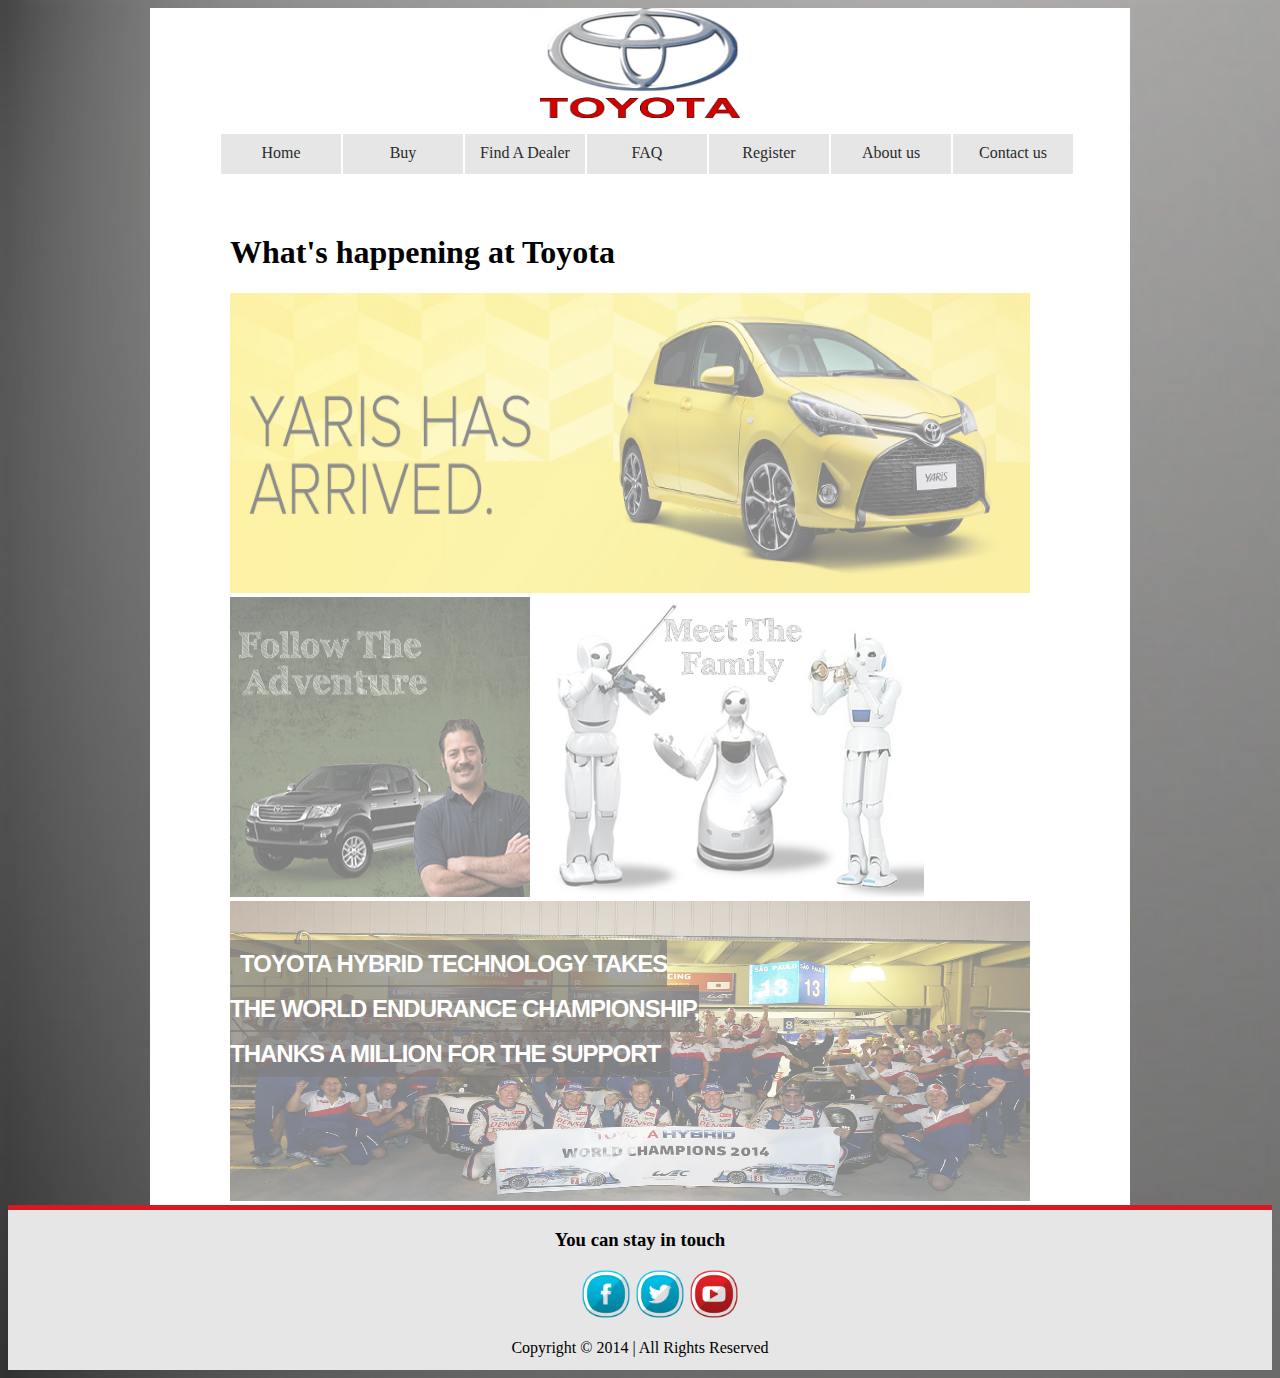
<file: index.html>
<!doctype html>
<html>
  <head>
    <meta charset="utf-8">
    <link rel="stylesheet" href="css/main.css">
    <title>Toyota Cars</title>
  </head>

  <body>

   <section id="main-container">
     <div class="header">
			    <center>
            <a href="index.html"><img src="images/logo.png" alt="Toyota Motors" width="200" height="110" border="0" /></a>
          </center>

      <div class="nav">
            <ul>
              <li><a href="index.html">Home</a></li>
              <li><a href="#">Buy</a>
                <ul>
                  <li><a href="new-cars.html">New Cars</a></li>
                  <li><a href="used-cars.html">Used Cars</a></li>
                </ul>
              </li>
              <li><a href="https://www.toyota.co.uk/find-a-dealer" onclick="window.open('https://www.toyota.co.uk/find-a-dealer', 'newwindow', 'width=900, height=800'); return false;">Find A Dealer</a></li>
              <li><a href="faq.html">FAQ</a></li>
              <li><a href="register.html">Register</a></li>
              <li><a href="about-us.html">About us</a></li>
              <li><a href="contact-us.html">Contact us</a></li>
            </ul>
          </div>
      </div>

        <section class='main-content'>
        <div class='side-content'>
            <h1>What's happening at Toyota</h1>
            <a href="used-cars.html" class="homegallery"><img border="0" src="images/mainyaris.png" alt="toyota car" width="800" height="300"></a>

            <a href="http://www.toyota.co.nz/our-range/hilux/overview/willie-apiata/" class="homegallery"><img border="0" src="images/adventure.png" alt="toyota car" width="300" height="300"></a>
            <a href="http://www.toyota.co.uk/magazine/meet-family" class="homegallery"><img border="0" src="images/robot.png" alt="toyota car" width="390" height="300"></a>

            <div class="image">
            <a  href="http://www.toyota-global.com/events/motor_sports/wec/2014/archive.html"
            target="_blank"><img src="images/team.png" alt="team" width="800" height="300" />

            <h2><span>TOYOTA HYBRID TECHNOLOGY TAKES<br/>THE WORLD ENDURANCE CHAMPIONSHIP,</br>THANKS A MILLION FOR THE SUPPORT</span></h2></a>

        </div>

        </div>

      </section>
    </section>


      <div class="footer">
        <h3>You can stay in touch</h3>
        <ul>
        <a href="https://www.facebook.com/toyotauk" target="_blank"> <img src="images/facebook.png" alt="facebook" width="50" height="50"/></a>
        <a href="https://twitter.com/toyota" target="_blank"> <img src="images/twitter.png" alt="twittier" width="50" height="50"/></a>
        <a href="http://www.youtube.com/user/ToyotaUKTV" target="_blank"> <img src="images/youtube.png" alt="twittier" width="50" height="50"/></a>
        </ul>Copyright © 2014 | All Rights Reserved

      </div>

  </body>
</html>
</file>
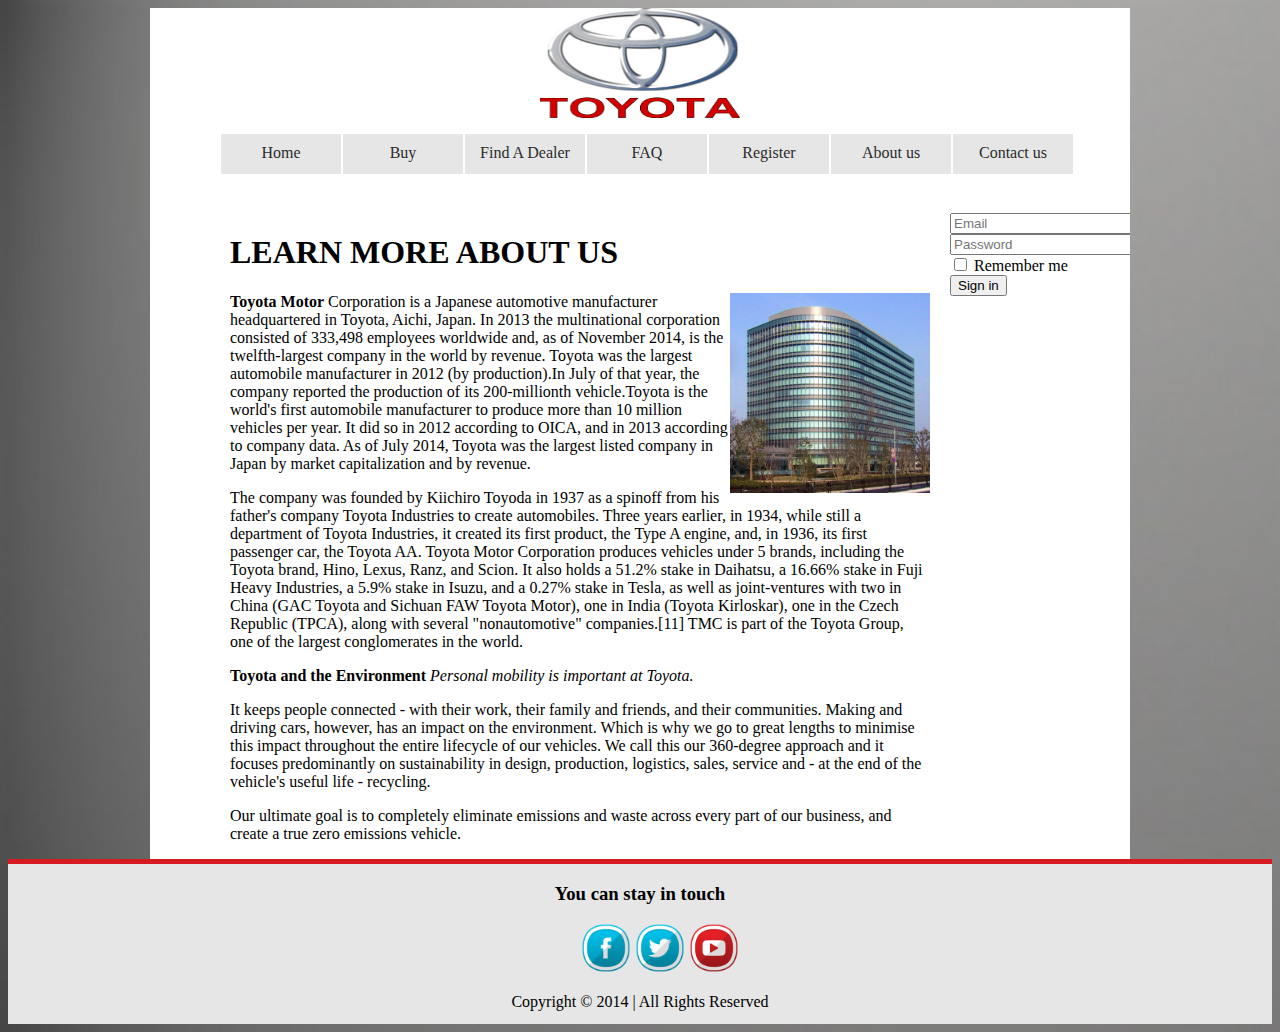
<file: about-us.html>
<!doctype html>
<html>
  <head>
    <meta charset="utf-8">
    <title>About us</title>
    <link rel="stylesheet" href="css/main.css">
  </head>

  <body>

    <section id="main-container">
      <div class="header">
          <center>
            <a href="index.html"><img src="images/logo.png" alt="Toyota Motors" width="200" height="110" border="0" /></a>
          </center>
          <div class="nav">
            <ul>
              <li><a href="index.html">Home</a></li>
              <li><a href="#">Buy</a>
                <ul>
                  <li><a href="new-cars.html">New Cars</a></li>
                  <li><a href="used-cars.html">Used Cars</a></li>
                </ul>
              </li>
              <li><a href="https://www.toyota.co.uk/find-a-dealer" onclick="window.open('https://www.toyota.co.uk/find-a-dealer', 'newwindow', 'width=900, height=800'); return false;">Find A Dealer</a></li>
              <li><a href="faq.html">FAQ</a></li>
              <li><a href="register.html">Register</a></li>
              <li><a href="about-us.html">About us</a></li>
              <li><a href="contact-us.html">Contact us</a></li>
            </ul>
          </div>
        </div>

      <section class='main-content'>
        <div class='side-content'>
            <h1 class="title">LEARN MORE ABOUT US </h1>
            <img src="images/toyota.png" alt="Toyota headquater" width="200" height="200" align="right"/>
        <p> <b>Toyota Motor</b> Corporation is a Japanese automotive manufacturer headquartered in Toyota, Aichi, Japan. In 2013 the multinational corporation consisted of 333,498 employees worldwide and, as of November 2014, is the twelfth-largest company in the world by revenue. Toyota was the largest automobile manufacturer in 2012 (by production).In July of that year, the company reported the production of its 200-millionth vehicle.Toyota is the world's first automobile manufacturer to produce more than 10 million vehicles per year. It did so in 2012 according to OICA, and in 2013 according to company data. As of July 2014, Toyota was the largest listed company in Japan by market capitalization and by revenue.</p>
        <p>
          The company was founded by Kiichiro Toyoda in 1937 as a spinoff from his father's company Toyota Industries to create automobiles. Three years earlier, in 1934, while still a department of Toyota Industries, it created its first product, the Type A engine, and, in 1936, its first passenger car, the Toyota AA. Toyota Motor Corporation produces vehicles under 5 brands, including the Toyota brand, Hino, Lexus, Ranz, and Scion. It also holds a 51.2% stake in Daihatsu, a 16.66% stake in Fuji Heavy Industries, a 5.9% stake in Isuzu, and a 0.27% stake in Tesla, as well as joint-ventures with two in China (GAC Toyota and Sichuan FAW Toyota Motor), one in India (Toyota Kirloskar), one in the Czech Republic (TPCA), along with several "nonautomotive" companies.[11] TMC is part of the Toyota Group, one of the largest conglomerates in the world.
        </p>

<b>Toyota and the Environment</b>
<i>Personal mobility is important at Toyota.</i>

<p>It keeps people connected - with their work, their family and friends, and their communities. Making and driving cars, however, has an impact on the environment. Which is why we go to great lengths to minimise this impact throughout the entire lifecycle of our vehicles. We call this our 360-degree approach and it focuses predominantly on sustainability in design, production, logistics, sales, service and - at the end of the vehicle's useful life - recycling.</p>

<p>Our ultimate goal is to completely eliminate emissions and waste across every part of our business, and create a true zero emissions vehicle.</p>
        </div>

        <aside class="sidebar">
          <form class="sidebar form" role="form">
            <div class="form-group">
              <label for="enter email" class="email"></label>
              <div class="col-sm-10">
                <input type="email" class="form-control" id="inputEmail3" placeholder="Email">
              </div>
            </div>
            <div class="form-group">
              <label for="enterpassword" class="password"></label>
              <div class="col-sm-10">
                <input type="password" class="form-control" id="inputPassword3" placeholder="Password">
              </div>
            </div>
            <div class="form-group">
              <div class="col-sm-offset-2 col-sm-10">
                <div class="checkbox">
                  <label>
                    <input type="checkbox"> Remember me
                  </label>
                </div>
              </div>
            </div>
            <div class="form-group">
              <div class="col-sm-offset-2 col-sm-10">
                <button type="submit" class="btn btn-default">Sign in</button>
              </div>
            </div>
          </form>
        </aside>
      </section>
    </section>


    <div class="footer">
      <h3>You can stay in touch</h3>
<ul>
<a href="https://www.facebook.com/toyotauk" target="_blank"> <img src="images/facebook.png" alt="facebook" width="50" height="50"/></a>
        <a href="https://twitter.com/toyota" target="_blank"> <img src="images/twitter.png" alt="twittier" width="50" height="50"/></a>
        <a href="http://www.youtube.com/user/ToyotaUKTV" target="_blank"> <img src="images/youtube.png" alt="twittier" width="50" height="50"/></a>
      </ul>
      Copyright © 2014 | All Rights Reserved

    </div>



  </body>
</html>
</file>
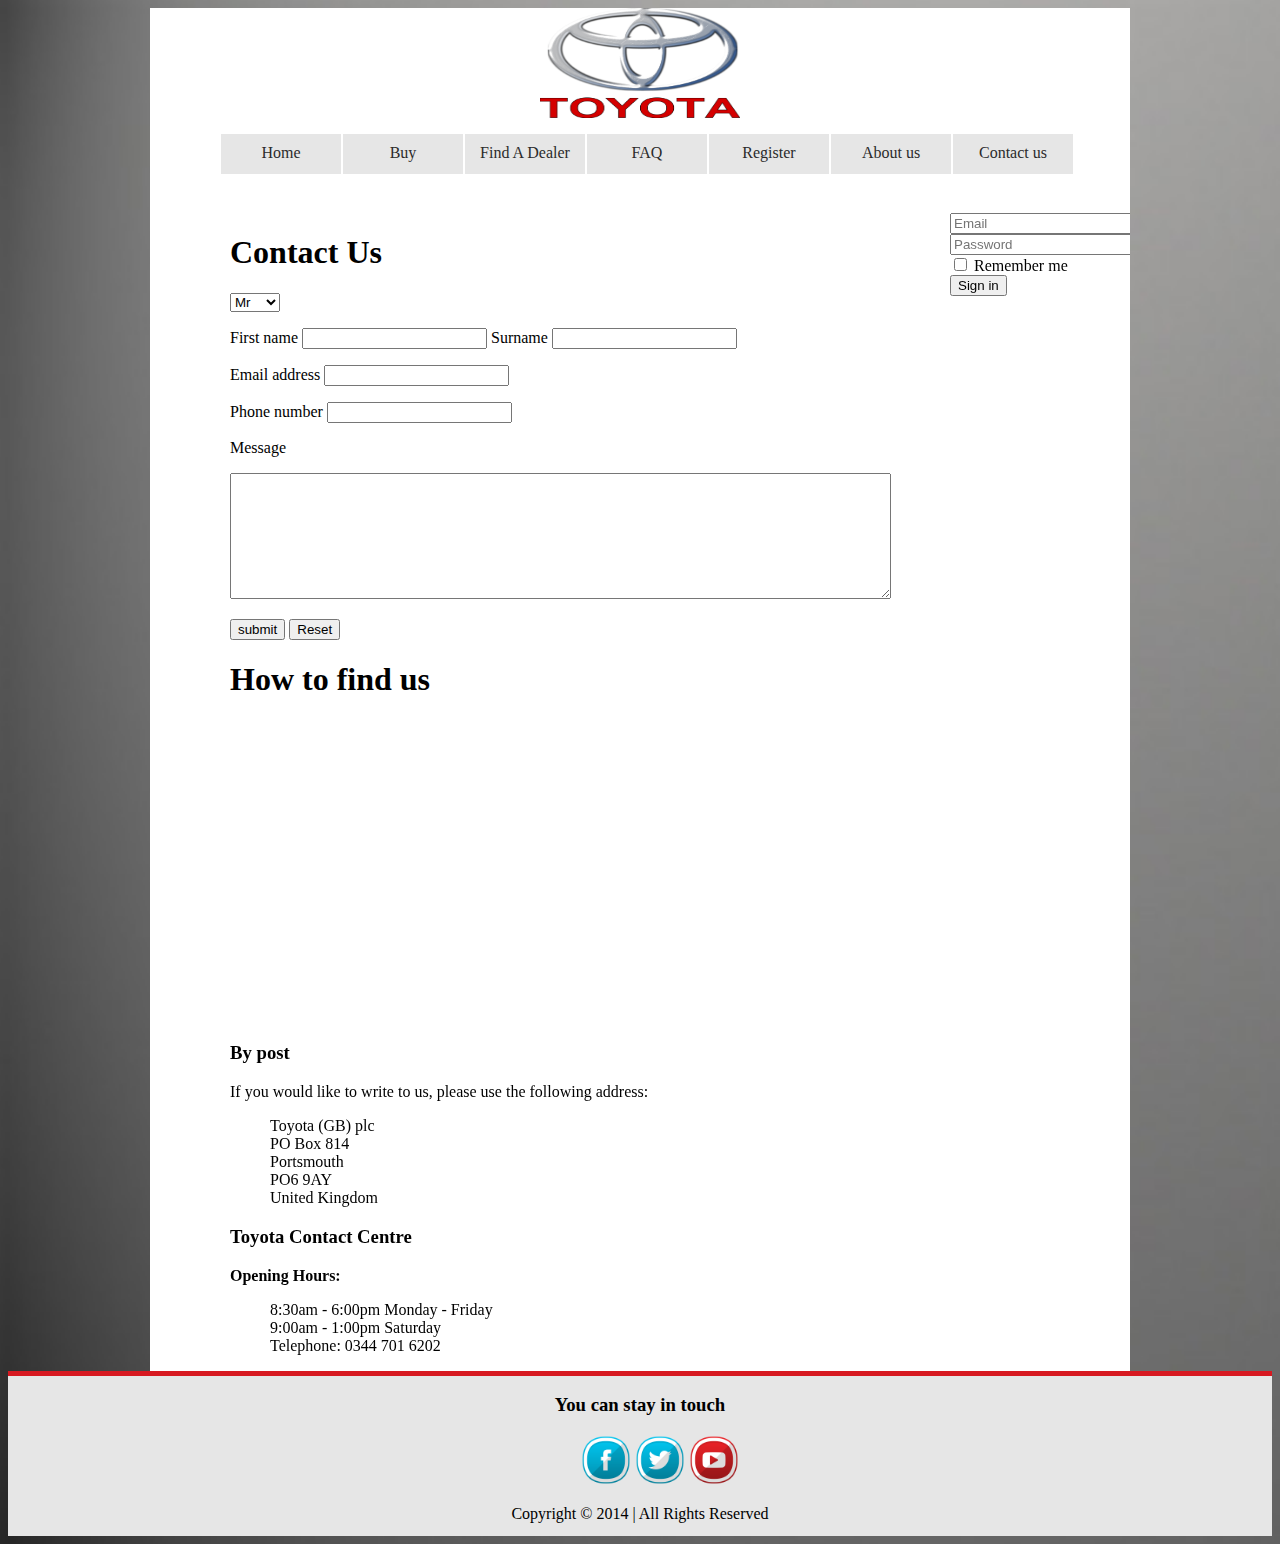
<file: contact-us.html>
<!doctype html>
<html>
  <head>
    <meta charset="utf-8">
    <link rel="stylesheet" href="css/main.css">
    <title>Contact Us</title>
  </head>

  <body>

    <section id="main-container">
      <div class="header">
        <center>
          <a href="index.html"><img src="images/logo.png" alt="Toyota Motors" width="200" height="110" border="0" /></a>
        </center>

      <div class="nav">
          <ul>
            <li><a href="index.html">Home</a></li>
            <li><a href="#">Buy</a>
              <ul>
                <li><a href="new-cars.html">New Cars</a></li>
                <li><a href="used-cars.html">Used Cars</a></li>
              </ul>
            </li>
            <li><a href="https://www.toyota.co.uk/find-a-dealer" onclick="window.open('https://www.toyota.co.uk/find-a-dealer', 'newwindow', 'width=900, height=800'); return false;">Find A Dealer</a></li>
            <li><a href="faq.html">FAQ</a></li>
            <li><a href="register.html">Register</a></li>
            <li><a href="about-us.html">About us</a></li>
            <li><a href="contact-us.html">Contact us</a></li>
          </ul>
        </div>
      </div>
      </div>

      <section class='main-content'>


        <div class='side-content'>
          <h1>Contact Us</h1>
            <form method="post" action="" name="contact us">
              <select name="Title">
                <option value="Mr">Mr</option>
                <option value="Mrs">Mrs</option>
                <option value="Miss">Miss</option>
              </select>
              <p>First name
                <input type="text" name="firstname" required="required">
                Surname
                <input type="text" name="surname" required="required">
              </p>
              <p>Email address
                <input type="email" name="email" required="required">
              </p>
              <P>Phone number
                <input type="text" name="number">
              </P>
              <p>Message</p>
              <textarea name="comment" cols="80" rows="8"></textarea>
              <p>
                <input type="submit" value="submit">
                <input type="reset" value="Reset">
              </p>
            </form>
            <h1> How to find us</h1>
          <iframe src="https://www.google.com/maps/embed?pb=!1m18!1m12!1m3!1d3051.554069860599!2d-0.12010260231982153!3d51.35732584693189!2m3!1f0!2f0!3f0!3m2!1i1024!2i768!4f13.1!3m3!1m2!1s0x48760766266661fd%3A0x9eabe1be9a6abb14!2sToyota!5e1!3m2!1sen!2suk!4v1417710615160" width="400" height="300" frameborder="0" style="border:0"></iframe>
          <section id="address">
            <h3>By post</h3>
            <p>If you would like to write to us, please use the following address:</p>
            <ul style="list-style-type:none">
              <li>Toyota (GB) plc</li>
              <li>PO Box 814</li>
              <li>Portsmouth</li>
              <li>PO6 9AY</li>
              <li>United Kingdom</li>
            </ul>
            <h3>Toyota Contact Centre</h3>
            <b>Opening Hours:</b>
            <ul style="list-style-type:none">
              <li>8:30am - 6:00pm Monday - Friday</li>
              <li>9:00am - 1:00pm Saturday</li>
              <li>Telephone: 0344 701 6202</li>
            </ul>
          </section>
        </div>

        <aside class="sidebar">
          <form class="sidebar form" role="form">
            <div class="form-group">
              <label for="enter email" class="email"></label>
              <div class="col-sm-10">
                <input type="email" class="form-control" id="inputEmail3" placeholder="Email">
              </div>
            </div>
            <div class="form-group">
              <label for="enterpassword" class="password"></label>
              <div class="col-sm-10">
                <input type="password" class="form-control" id="inputPassword3" placeholder="Password">
              </div>
            </div>
            <div class="form-group">
              <div class="col-sm-offset-2 col-sm-10">
                <div class="checkbox">
                  <label>
                    <input type="checkbox"> Remember me
                  </label>
                </div>
              </div>
            </div>
            <div class="form-group">
              <div class="col-sm-offset-2 col-sm-10">
                <button type="submit" class="btn btn-default">Sign in</button>
              </div>
            </div>
          </form>
        </aside>
      </section>
    </section>


    <div class="footer">
      <h3>You can stay in touch</h3>
      <ul>
       <a href="https://www.facebook.com/toyotauk" target="_blank"> <img src="images/facebook.png" alt="facebook" width="50" height="50"/></a>
        <a href="https://twitter.com/toyota" target="_blank"> <img src="images/twitter.png" alt="twittier" width="50" height="50"/></a>
        <a href="http://www.youtube.com/user/ToyotaUKTV" target="_blank"> <img src="images/youtube.png" alt="twittier" width="50" height="50"/></a>
      </ul>
      Copyright © 2014 | All Rights Reserved

    </div>


  </body>
</html>
</file>
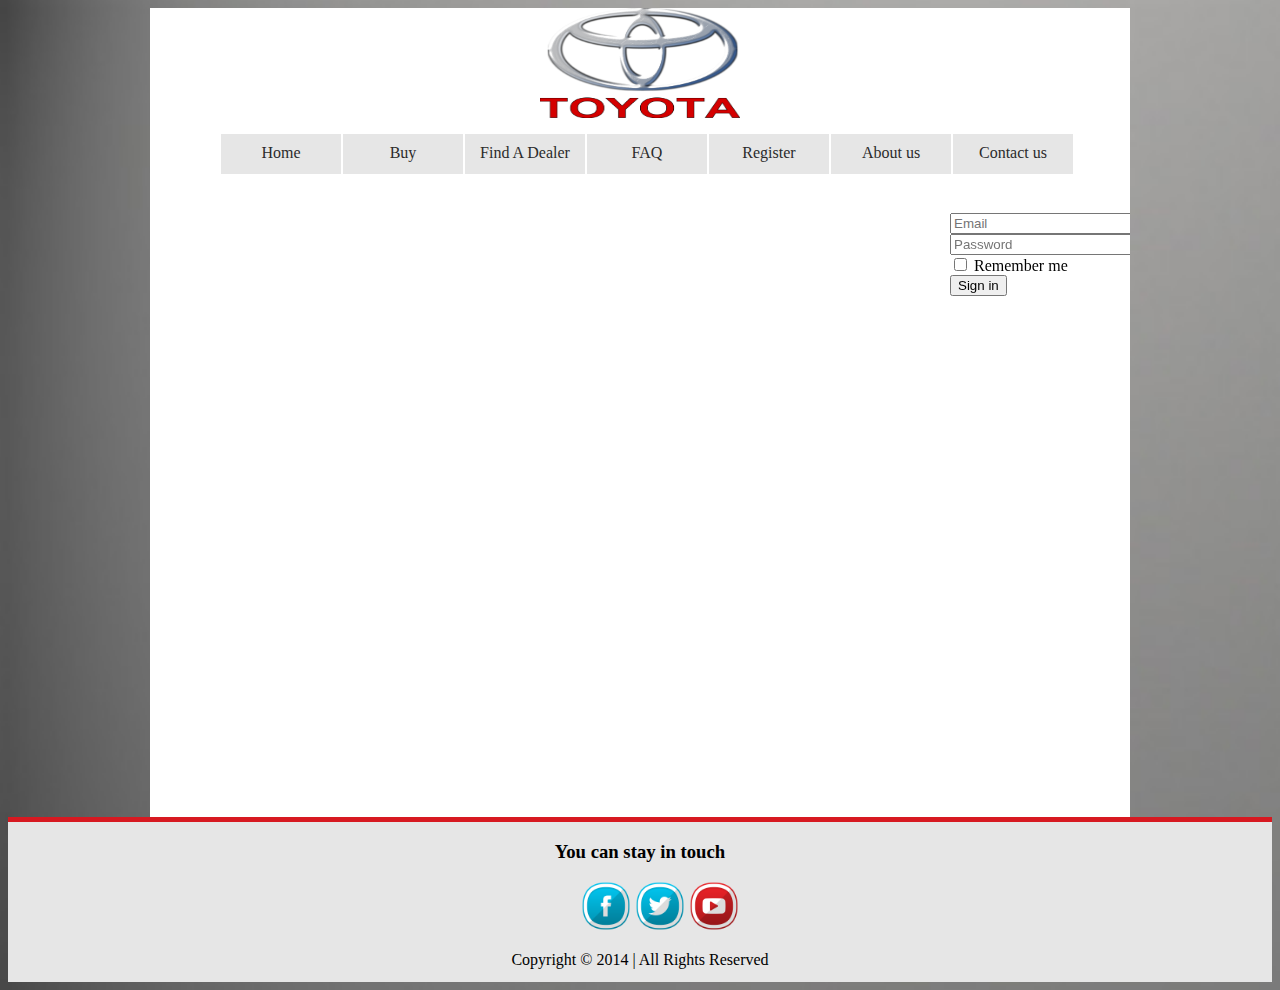
<file: dealer.html>
<!doctype html>
<html>
  <head>
    <meta charset="utf-8">
    <title>Dealer</title>
    <link rel="stylesheet" href="css/main.css">
  </head>

  <body>

    <section id="main-container">
      <div class="header">
          <center>
            <a href="index.html"><img src="images/logo.png" alt="Toyota Motors" width="200" height="110" border="0" /></a>
          </center>
          <div class="nav">
            <ul>
              <li><a href="index.html">Home</a></li>
              <li><a href="#">Buy</a>
                <ul>
                  <li><a href="new-cars.html">New Cars</a></li>
                  <li><a href="used-cars.html">Used Cars</a></li>
                </ul>
              </li>
              <li><a href="https://www.toyota.co.uk/find-a-dealer" onclick="window.open('https://www.toyota.co.uk/find-a-dealer', 'newwindow', 'width=900, height=800'); return false;">Find A Dealer</a></li>
              <li><a href="faq.html">FAQ</a></li>
              <li><a href="register.html">Register</a></li>
              <li><a href="about-us.html">About us</a></li>
              <li><a href="contact-us.html">Contact us</a></li>
            </ul>
          </div>
        </div>

      <section class='main-content'>
        <div class='side-content'>

<iframe src="http://www.toyota.com/dealers/" width="700" height="600" frameborder="0"></iframe>
        </div>

        <aside class="sidebar">
          <form class="sidebar form" role="form">
            <div class="form-group">
              <label for="enter email" class="email"></label>
              <div class="col-sm-10">
                <input type="email" class="form-control" id="inputEmail3" placeholder="Email">
              </div>
            </div>
            <div class="form-group">
              <label for="enterpassword" class="password"></label>
              <div class="col-sm-10">
                <input type="password" class="form-control" id="inputPassword3" placeholder="Password">
              </div>
            </div>
            <div class="form-group">
              <div class="col-sm-offset-2 col-sm-10">
                <div class="checkbox">
                  <label>
                    <input type="checkbox"> Remember me
                  </label>
                </div>
              </div>
            </div>
            <div class="form-group">
              <div class="col-sm-offset-2 col-sm-10">
                <button type="submit" class="btn btn-default">Sign in</button>
              </div>
            </div>
          </form>
        </aside>
      </section>
    </section>


    <div class="footer">
      <h3>You can stay in touch</h3>
<ul>
        <a href="https://www.facebook.com/toyotauk"> <img src="images/facebook.png" alt="facebook" width="50" height="50"/></a>
        <a href="https://twitter.com/toyota"> <img src="images/twitter.png" alt="twittier" width="50" height="50"/></a>
        <a href="http://www.youtube.com/user/ToyotaUKTV"> <img src="images/youtube.png" alt="twittier" width="50" height="50"/></a>
      </ul>
      Copyright © 2014 | All Rights Reserved

    </div>



  </body>
</html>
</file>
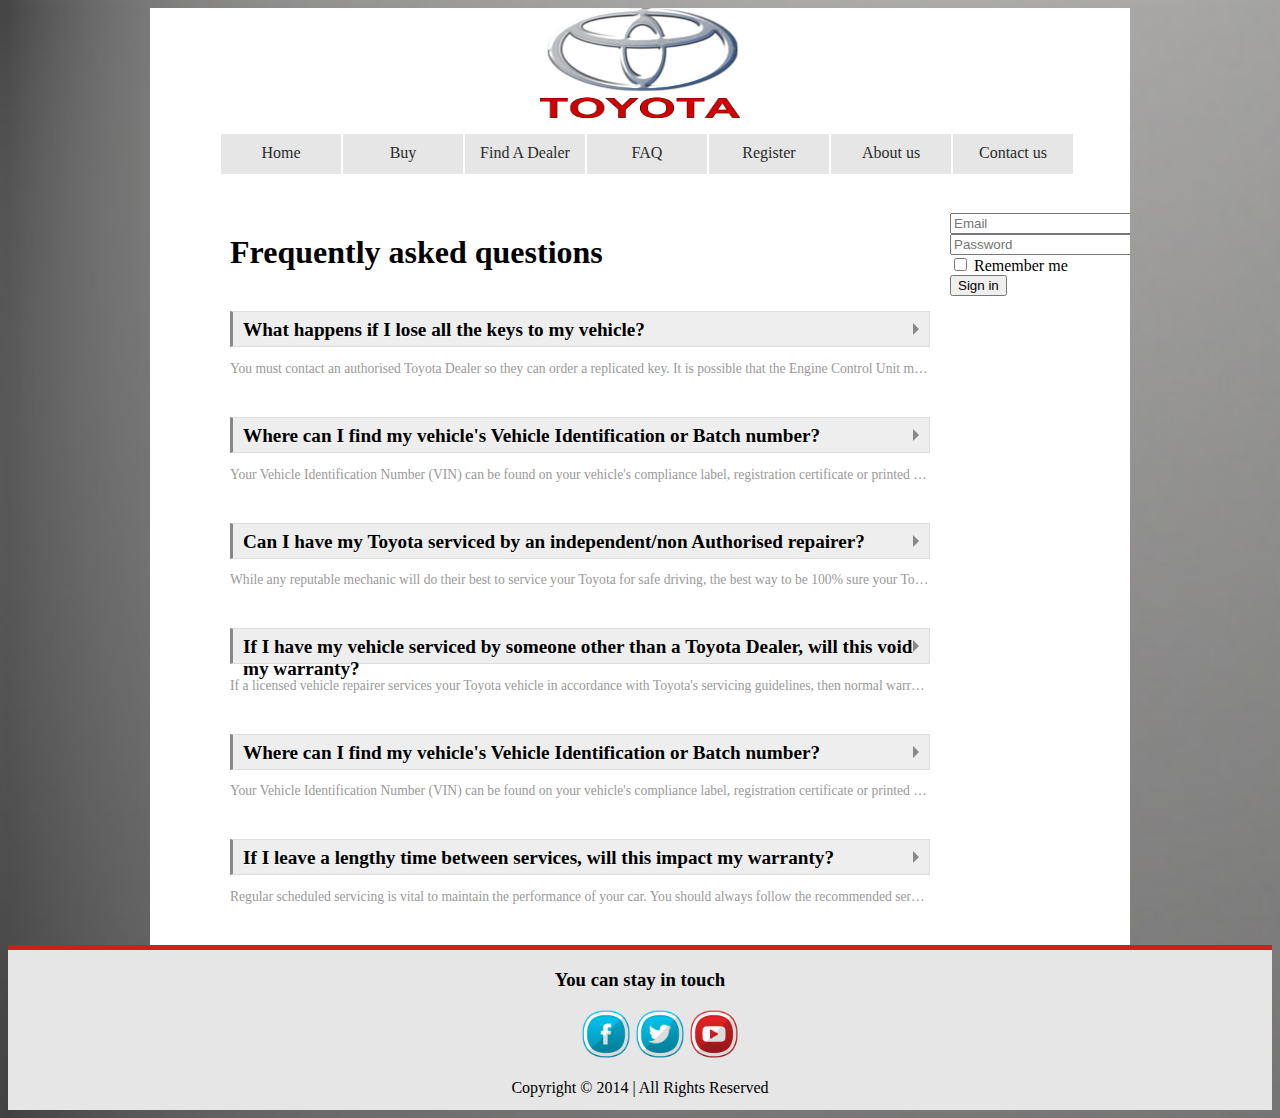
<file: faq.html>
<!doctype html>
<html>
  <head>
    <meta charset="utf-8">
    <link rel="stylesheet" href="css/main.css">
    <title>FAQ</title>
  </head>

  <body>

    <section id="main-container">
      <div class="header">
        <center>
          <a href="index.html"><img src="images/logo.png" alt="Toyota Motors" width="200" height="110" border="0" /></a>
        </center>

        <div class="nav">
            <ul>
              <li><a href="index.html">Home</a></li>
              <li><a href="#">Buy</a>
                <ul>
                  <li><a href="new-cars.html">New Cars</a></li>
                  <li><a href="used-cars.html">Used Cars</a></li>
                </ul>
              </li>
              <li><a href="https://www.toyota.co.uk/find-a-dealer" onclick="window.open('https://www.toyota.co.uk/find-a-dealer', 'newwindow', 'width=900, height=800'); return false;">Find A Dealer</a></li>
              <li><a href="faq.html">FAQ</a></li>
              <li><a href="register.html">Register</a></li>
              <li><a href="about-us.html">About us</a></li>
              <li><a href="contact-us.html">Contact us</a></li>
            </ul>
          </div>
      </div>

      <section class='main-content'>


        <div class='side-content'>
          <h1>Frequently asked questions</h1>
          <section class="faq-section">
            <input type="checkbox" id="q1">
            <label for="q1">What happens if I lose all the keys to my vehicle?</label>
            <p>You must contact an authorised Toyota Dealer so they can order a replicated key. It is possible that the Engine Control Unit may also need replacing. The Toyota dealer will work with you to organise another key replacement.</p>
          </section>
          <section class="faq-section">
            <input type="checkbox" id="q1">
            <label for="q1">Where can I find my vehicle's Vehicle Identification or Batch number?</label>
            <p>Your Vehicle Identification Number (VIN) can be found on your vehicle's compliance label, registration certificate or printed on the Retail Delivery Card, which may be in your vehicle's Service & Warranty booklet. Your vehicle's Batch number may also be found on the Retail Delivery Card.</p>
          </section>
          <section class="faq-section">
            <input type="checkbox" id="q1">
            <label for="q1">Can I have my Toyota serviced by an independent/non Authorised repairer?</label>
            <p>While any reputable mechanic will do their best to service your Toyota for safe driving, the best way to be 100% sure your Toyota is serviced correctly is to trust it to the expert Technicians at your Toyota Service Centre. With their sophisticated diagnostic equipment, Toyota specific training, authorisation to conduct repairs under warranty, and use of Toyota Genuine Parts, you can be sure your Toyota is in the best of hands. The Toyota new car warranty may not cover claims or damages caused by the failure of non-genuine parts used by some vehicle repairers.</p>
          </section>
          <section class="faq-section">
            <input type="checkbox" id="q1">
            <label for="q1">If I have my vehicle serviced by someone other than a Toyota Dealer, will this void my warranty?</label>
            <p>If a licensed vehicle repairer services your Toyota vehicle in accordance with Toyota's servicing guidelines, then normal warranty coverage will apply. It is however important to note that if a non-genuine part is fitted to your Toyota and that part's failure or the incorrect fitment damages your vehicle, then that damage may not be covered by your Toyota Warranty. For peace of mind servicing, we recommend you visit your authorised Toyota Service Centre who uses Toyota Genuine Parts and has Toyota trained technicians.
            </p>
          </section>
          <section class="faq-section">
            <input type="checkbox" id="q1">
            <label for="q1">Where can I find my vehicle's Vehicle Identification or Batch number?</label>
            <p>Your Vehicle Identification Number (VIN) can be found on your vehicle's compliance label, registration certificate or printed on the Retail Delivery Card, which may be in your vehicle's Service & Warranty booklet. Your vehicle's Batch number may also be found on the Retail Delivery Card.</p>
          </section>

          <section class="faq-section">
            <input type="checkbox" id="q1">
            <label for="q1">If I leave a lengthy time between services, will this impact my warranty?</label>
            <p>Regular scheduled servicing is vital to maintain the performance of your car. You should always follow the recommended service intervals as outlined in your vehicle Warranty & Service Handbook, including any additional service requirements that your vehicle may need. Your Toyota warranty does not cover damage caused by inadequate maintenance.
            </p>
          </section>

  </div>

        <aside class="sidebar">
          <form class="sidebar form" role="form">
            <div class="form-group">
              <label for="enter email" class="email"></label>
              <div class="col-sm-10">
                <input type="email" class="form-control" id="inputEmail3" placeholder="Email">
              </div>
            </div>
            <div class="form-group">
              <label for="enterpassword" class="password"></label>
              <div class="col-sm-10">
                <input type="password" class="form-control" id="inputPassword3" placeholder="Password">
              </div>
            </div>
            <div class="form-group">
              <div class="col-sm-offset-2 col-sm-10">
                <div class="checkbox">
                  <label>
                    <input type="checkbox"> Remember me
                  </label>
                </div>
              </div>
            </div>
            <div class="form-group">
              <div class="col-sm-offset-2 col-sm-10">
                <button type="submit" class="btn btn-default">Sign in</button>
              </div>
            </div>
          </form>
        </aside>
      </section>
    </section>


    <div class="footer">
      <h3>You can stay in touch</h3>
  <ul>
<a href="https://www.facebook.com/toyotauk" target="_blank"> <img src="images/facebook.png" alt="facebook" width="50" height="50"/></a>
        <a href="https://twitter.com/toyota" target="_blank"> <img src="images/twitter.png" alt="twittier" width="50" height="50"/></a>
        <a href="http://www.youtube.com/user/ToyotaUKTV" target="_blank"> <img src="images/youtube.png" alt="twittier" width="50" height="50"/></a>
      </ul>
      Copyright © 2014 | All Rights Reserved

    </div>


  </body>
</html>
</file>
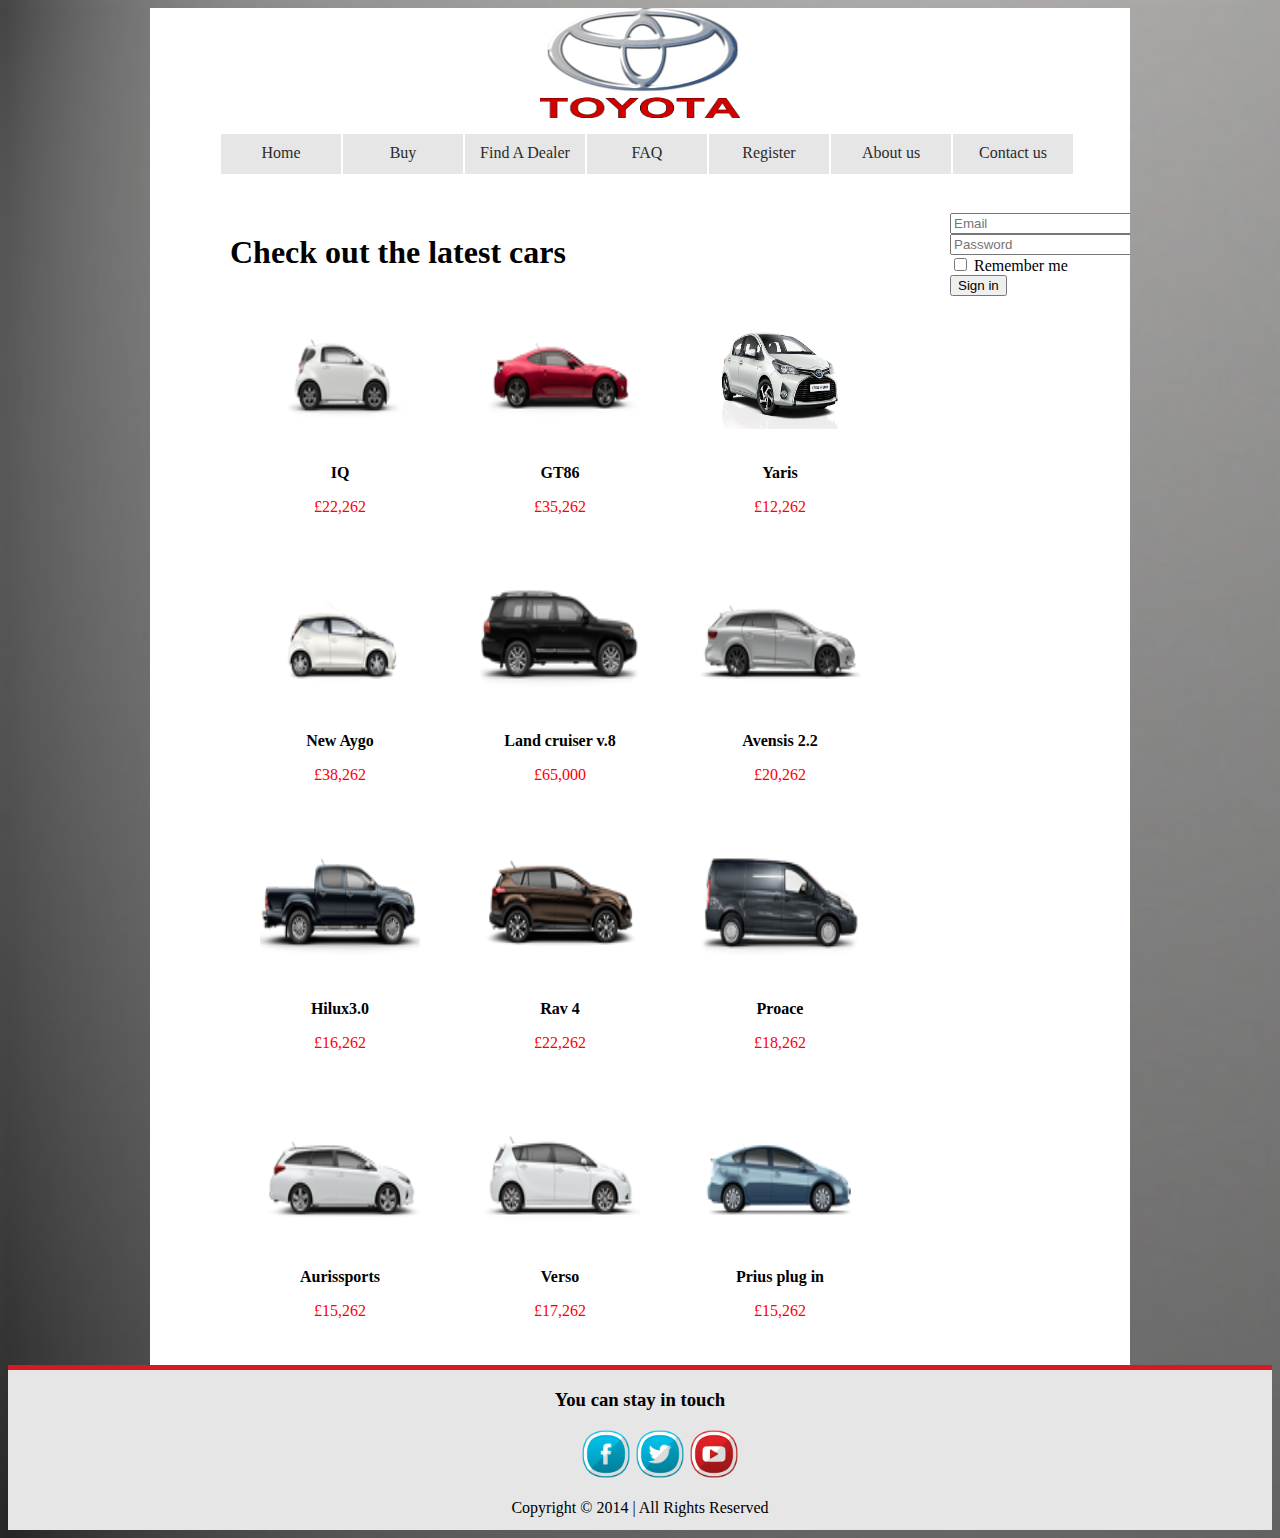
<file: new-cars.html>
<!doctype html>
<html>
<head>
  <meta charset="utf-8">
  <link rel="stylesheet" href="css/main.css">
  <title>New cars</title>
</head>

<body>

  <section id="main-container">
    <div class="header">
      <center>
        <a href="index.html"><img src="images/logo.png" alt="Toyota Motors" width="200" height="110" border="0" /></a>
      </center>

      <div class="nav">
        <ul>
          <li><a href="index.html">Home</a></li>
          <li><a href="#">Buy</a>
            <ul>
              <li><a href="new-cars.html">New Cars</a></li>
              <li><a href="used-cars.html">Used Cars</a></li>
            </ul>
          </li>
          <li><a href="https://www.toyota.co.uk/find-a-dealer" onclick="window.open('https://www.toyota.co.uk/find-a-dealer', 'newwindow', 'width=900, height=800'); return false;">Find A Dealer</a></li>
          <li><a href="faq.html">FAQ</a></li>
          <li><a href="register.html">Register</a></li>
          <li><a href="about-us.html">About us</a></li>
          <li><a href="contact-us.html">Contact us</a></li>
        </ul>
      </div>
    </div>

    <section class='main-content'>
      <div class='side-content'>
        <h1>Check out the latest cars</h1>
        <div class="img">
          <img src="images/iq.png" alt="Klematis" width="160" height="110">
          <div class="desc"><b>IQ</b>
            <p><font color="red">£22,262</font></p>
          </div>
        </div>
        <div class="img">
          <img src="images/newgt86.png" alt="Klematis" width="160" height="110">
          <div class="desc"><b>GT86</b>
            <p><font color="red">£35,262</font></p>
          </div>
        </div>
        <div class="img">
          <img src="images/newyaris.png" alt="Klematis" width="160" height="110">
          <div class="desc"><b>Yaris</b>
            <p><font color="red">£12,262</font></p>
          </div>
        </div>
        <div class="img">
          <img src="images/newaygo.png" alt="Klematis" width="160" height="110">
          <div class="desc"><b>New Aygo</b>
            <p><font color="red">£38,262</font></p>
          </div>
        </div>
        <div class="img">
          <img src="images/landrover.png" alt="Klematis" width="160" height="110">
          <div class="desc"><b>Land cruiser v.8</b>
            <p><font color="red">£65,000</font></p>
          </div>
        </div>
        <div class="img">
          <img src="images/newavensis.png" alt="Klematis" width="160" height="110">
          <div class="desc"><b>Avensis 2.2</b>
            <p><font color="red">£20,262</font></p>
          </div>
        </div>
        <div class="img">
          <img src="images/newhilux.png" alt="Klematis" width="160" height="110">
          <div class="desc"><b>Hilux3.0</b>
            <p><font color="red">£16,262</font></p>
          </div>
        </div>
        <div class="img">
          <img src="images/newrav4.png" alt="Klematis" width="160" height="110">
          <div class="desc"><b>Rav 4</b>
            <p><font color="red">£22,262</font></p>
          </div>
        </div>

        <div class="img">
          <img src="images/newproace.png" alt="Klematis" width="160" height="110">
          <div class="desc"><b>Proace</b>
            <p><font color="red">£18,262</font></p>
          </div>
        </div>
        <div class="img">
          <img src="images/aurissports.png" alt="Klematis" width="160" height="110">
          <div class="desc"><b>Aurissports</b>
            <p><font color="red">£15,262</font></p>
          </div>
        </div>
        <div class="img">
          <img src="images/newverso.png" alt="Klematis" width="160" height="110">
          <div class="desc"><b>Verso</b>
            <p><font color="red">£17,262</font></p>
          </div>
        </div>
        <div class="img">
          <img src="images/newprius.png" alt="Klematis" width="160" height="110">
          <div class="desc"><b>Prius plug in</b>
            <p><font color="red">£15,262</font></p>
          </div>
        </div>


      </div>

      <aside class="sidebar">
        <form class="sidebar form" role="form">
          <div class="form-group">
            <label for="enter email" class="email"></label>
            <div class="col-sm-10">
              <input type="email" class="form-control" id="inputEmail3" placeholder="Email">
            </div>
          </div>
          <div class="form-group">
            <label for="enterpassword" class="password"></label>
            <div class="col-sm-10">
              <input type="password" class="form-control" id="inputPassword3" placeholder="Password">
            </div>
          </div>
          <div class="form-group">
            <div class="col-sm-offset-2 col-sm-10">
              <div class="checkbox">
                <label>
                  <input type="checkbox"> Remember me
                </label>
              </div>
            </div>
          </div>
          <div class="form-group">
            <div class="login">
              <button type="submit" class="btn btn-default">Sign in</button>
            </div>
          </div>
        </form>
      </aside>
    </section>
  </section>

  <div class="footer">
    <h3>You can stay in touch</h3>
    <ul>
      <a href="https://www.facebook.com/toyotauk" target="_blank"> <img src="images/facebook.png" alt="facebook" width="50" height="50"/></a>
        <a href="https://twitter.com/toyota" target="_blank"> <img src="images/twitter.png" alt="twittier" width="50" height="50"/></a>
        <a href="http://www.youtube.com/user/ToyotaUKTV" target="_blank"> <img src="images/youtube.png" alt="twittier" width="50" height="50"/></a>
    </ul>
    Copyright © 2014 | All Rights Reserved

  </div>

</body>
</html>
</file>
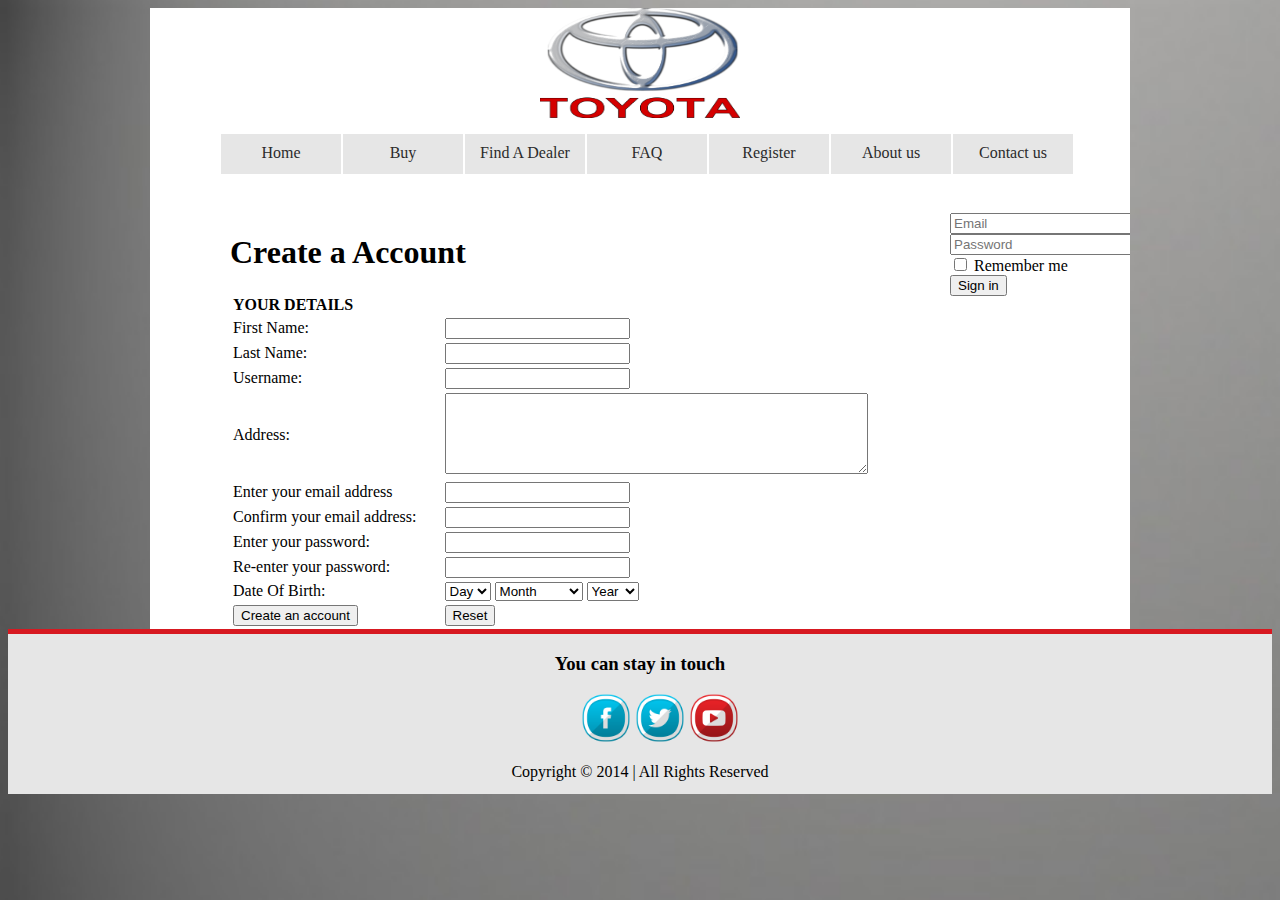
<file: register.html>
<!doctype html>
<html>
  <head>
    <meta charset="utf-8">
    <link rel="stylesheet" href="css/main.css">
    <title>Register</title>
  </head>

  <body>

    <section id="main-container">
      <div class="header">
        <center>
          <a href="index.html"><img src="images/logo.png" alt="Toyota Motors" width="200" height="110" border="0" /></a>
        </center>

        <div class="nav">
          <ul>
            <li><a href="index.html">Home</a></li>
            <li><a href="#">Buy</a>
              <ul>
                <li><a href="new-cars.html">New Cars</a></li>
                <li><a href="used-cars.html">Used Cars</a></li>
              </ul>
            </li>
           <li><a href="https://www.toyota.co.uk/find-a-dealer" onclick="window.open('https://www.toyota.co.uk/find-a-dealer', 'newwindow', 'width=900, height=800'); return false;">Find A Dealer</a></li>
            <li><a href="faq.html">FAQ</a></li>
            <li><a href="register.html">Register</a></li>
            <li><a href="about-us.html">About us</a></li>
            <li><a href="contact-us.html">Contact us</a></li>
          </ul>
        </div>
      </div>

      <section class='main-content'>
        <div class='side-content'>
          <h1>Create a Account</h1>
<table width="100%">
       <form action="" autocomplete="on">
       <tr>
       <td><b>YOUR DETAILS</b></td>
       </tr>
       <tr>
       <td>First Name:</td>
<td><input type="text" required="required" size="20" maxlenght="30">
</td></tr>
<tr>
<td>Last Name:</td>
<td><input type="text" required="required" size="20" maxlenght="30">
  </td></tr>
  <tr>
  <td>Username:</td>
 <td> <input type="text" name="username" required="required" size="20" maxlength="30"></td></tr>

 <tr>
		<td>Address:</td>
		<td><label for="textfield1"></label>
			<textarea id="textfield1"  name="textfield" cols="50" rows="5"></textarea></td>
	</tr>
 <tr><td>Enter your email address</td>
<td><input type="email" name="email" required="required"size="20" maxlength="30"></td></tr>

<tr><td>Confirm your email address:</td>

<td><input type="email" name="email" size="20" maxlength="30"></td></tr>

<tr> <td>Enter your password: </td>
<td>
  <input type="password" name="password" required="required" size="20" maxlength="30">
  <td></td>
<tr><td>Re-enter your password:</td>
<td><input type="password" name="password" required="required" size="20" maxlength="30"></td></tr>
<tr><td>Date Of Birth:</td>
<td>


<select name="Date of Birth_Day">
<option value>Day</option>
<option value="1">1</option>
<option value="2">2</option>
<option value="3">3</option>
<option value="4">4</option>
<option value="5">5</option>
<option value="6">6</option>
<option value="7">7</option>
<option value="8">8</option>
<option value="9">9</option>
<option value="10">10</option>
<option value="11">11</option>
<option value="12">12</option>
<option value="13">13</option>
<option value="14">14</option>
<option value="15">15</option>
<option value="16">16</option>
<option value="17">17</option>
<option value="18">18</option>
<option value="19">19</option>
<option value="20">20</option>
<option value="21">21</option>
<option value="22">22</option>
<option value="23">23</option>
<option value="24">24</option>
<option value="25">25</option>
<option value="26">26</option>
<option value="27">27</option>
<option value="28">28</option>
<option value="29">29</option>
<option value="30">30</option>
<option value="31">31</option>
<option value="32">32</option>
</select>
<select name="Date of Birth_Month">
<option >Month</option>
<option value="1">January</option>
<option value="2">February</option>
<option value="3">March</option>
<option value="4">April</option>
<option value="5">May</option>
<option value="6">June</option>
<option value="7">July</option>
<option value="8">August</option>
<option value="9">September</option>
<option value="10">October</option>
<option value="11">November</option>
<option value="12">December</option>
</select>
<select name="year">
<option value>Year</option>
<option value="2004">2004</option>
<option value="2003">2003</option>
<option value="2002">2002</option>
<option value="2001">2001</option>
<option value="2000">2000</option>
<option value="1999">1999</option>
<option value="1998">1998</option>
<option value="1997">1997</option>
<option value="1996">1996</option>
<option value="1995">1995</option>
<option value="1994">1994</option>
<option value="1993">1993</option>
<option value="1992">1992</option>
<option value="1991">1991</option>
<option value="1990">1990</option>
<option value="1989">1989</option>
<option value="1988">1988</option>
<option value="1987">1987</option>
<option value="1986">1986</option>
<option value="1985">1985</option>
<option value="1984">1984</option>
<option value="1983">1983</option>
<option value="1982">1982</option>
<option value="1981">1981</option>
<option value="1980">1980</option>
<option value="1979">1979</option>
<option value="1978">1978</option>
<option value="1977">1977</option>
<option value="1976">1976</option>
<option value="1975">1975</option>
<option value="1974">1974</option>
<option value="1973">1973</option>
<option value="1972">1972</option>
<option value="1971">1971</option>
<option value="1970">1970</option>
<option value="1969">1969</option>
<option value="1968">1968</option>
<option value="1967">1967</option>
<option value="1966">1966</option>
<option value="1965">1965</option>
<option value="1964">1964</option>
<option value="1963">1963</option>
<option value="1962">1962</option>
<option value="1961">1961</option>
<option value="1960">1960</option>
<option value="1959">1959</option>
<option value="1958">1958</option>
<option value="1957">1957</option>
<option value="1956">1956</option>
<option value="1955">1955</option>
<option value="1954">1954</option>
<option value="1953">1953</option>
<option value="1952">1952</option>
<option value="1951">1951</option>
<option value="1950">1950</option>
<option value="1949">1949</option>
<option value="1948">1948</option>
<option value="1947">1947</option>
<option value="1946">1946</option>
<option value="1945">1945</option>
<option value="1944">1944</option>
<option value="1943">1943</option>
<option value="1942">1942</option>
<option value="1941">1941</option>
<option value="1940">1940</option>
<option value="1939">1939</option>
<option value="1938">1938</option>
<option value="1937">1937</option>
<option value="1936">1936</option>
<option value="1935">1935</option>
<option value="1934">1934</option>
<option value="1933">1933</option>
<option value="1932">1932</option>
<option value="1931">1931</option>
<option value="1930">1930</option>
<option value="1929">1929</option>
<option value="1928">1928</option>
<option value="1927">1927</option>
<option value="1926">1926</option>
<option value="1925">1925</option>
<option value="1924">1924</option>
<option value="1923">1923</option>
<option value="1922">1922</option>
<option value="1921">1921</option>
<option value="1920">1920</option>
<option value="1919">1919</option>
<option value="1918">1918</option>
<option value="1917">1917</option>
<option value="1916">1916</option>
<option value="1915">1915</option>
<option value="1914">1914</option>
<option value="1913">1913</option>
<option value="1912">1912</option>
<option value="1911">1911</option>
<option value="1910">1910</option>
<option value="1909">1909</option>
</select></td></tr>

    	<tr>
		<td> <input type="submit" value="Create an account"></td>
        <td><input type="reset" value="Reset"></td>
	</tr>
</table>

        </div>

          <aside class="sidebar">
          <form class="sidebar form" role="form">
            <div class="form-group">
              <label for="enter email" class="email"></label>
              <div class="col-sm-10">
                <input type="email" class="form-control" id="inputEmail3" placeholder="Email">
              </div>
            </div>
            <div class="form-group">
              <label for="enterpassword" class="password"></label>
              <div class="col-sm-10">
                <input type="password" class="form-control" id="inputPassword3" placeholder="Password">
              </div>
            </div>
            <div class="form-group">
              <div class="col-sm-offset-2 col-sm-10">
                <div class="checkbox">
                  <label>
                    <input type="checkbox"> Remember me
                  </label>
                </div>
              </div>
            </div>
            <div class="form-group">
              <div class="col-sm-offset-2 col-sm-10">
                <button type="submit" class="btn btn-default">Sign in</button>
              </div>
            </div>
          </form>
        </aside>
      </section>
    </section>


    <div class="footer">
      <h3>You can stay in touch</h3>
      <ul>
<a href="https://www.facebook.com/toyotauk" target="_blank"> <img src="images/facebook.png" alt="facebook" width="50" height="50"/></a>
        <a href="https://twitter.com/toyota" target="_blank"> <img src="images/twitter.png" alt="twittier" width="50" height="50"/></a>
        <a href="http://www.youtube.com/user/ToyotaUKTV" target="_blank"> <img src="images/youtube.png" alt="twittier" width="50" height="50"/></a>
      </ul>
      Copyright © 2014 | All Rights Reserved

    </div>


  </body>
</html>
</file>
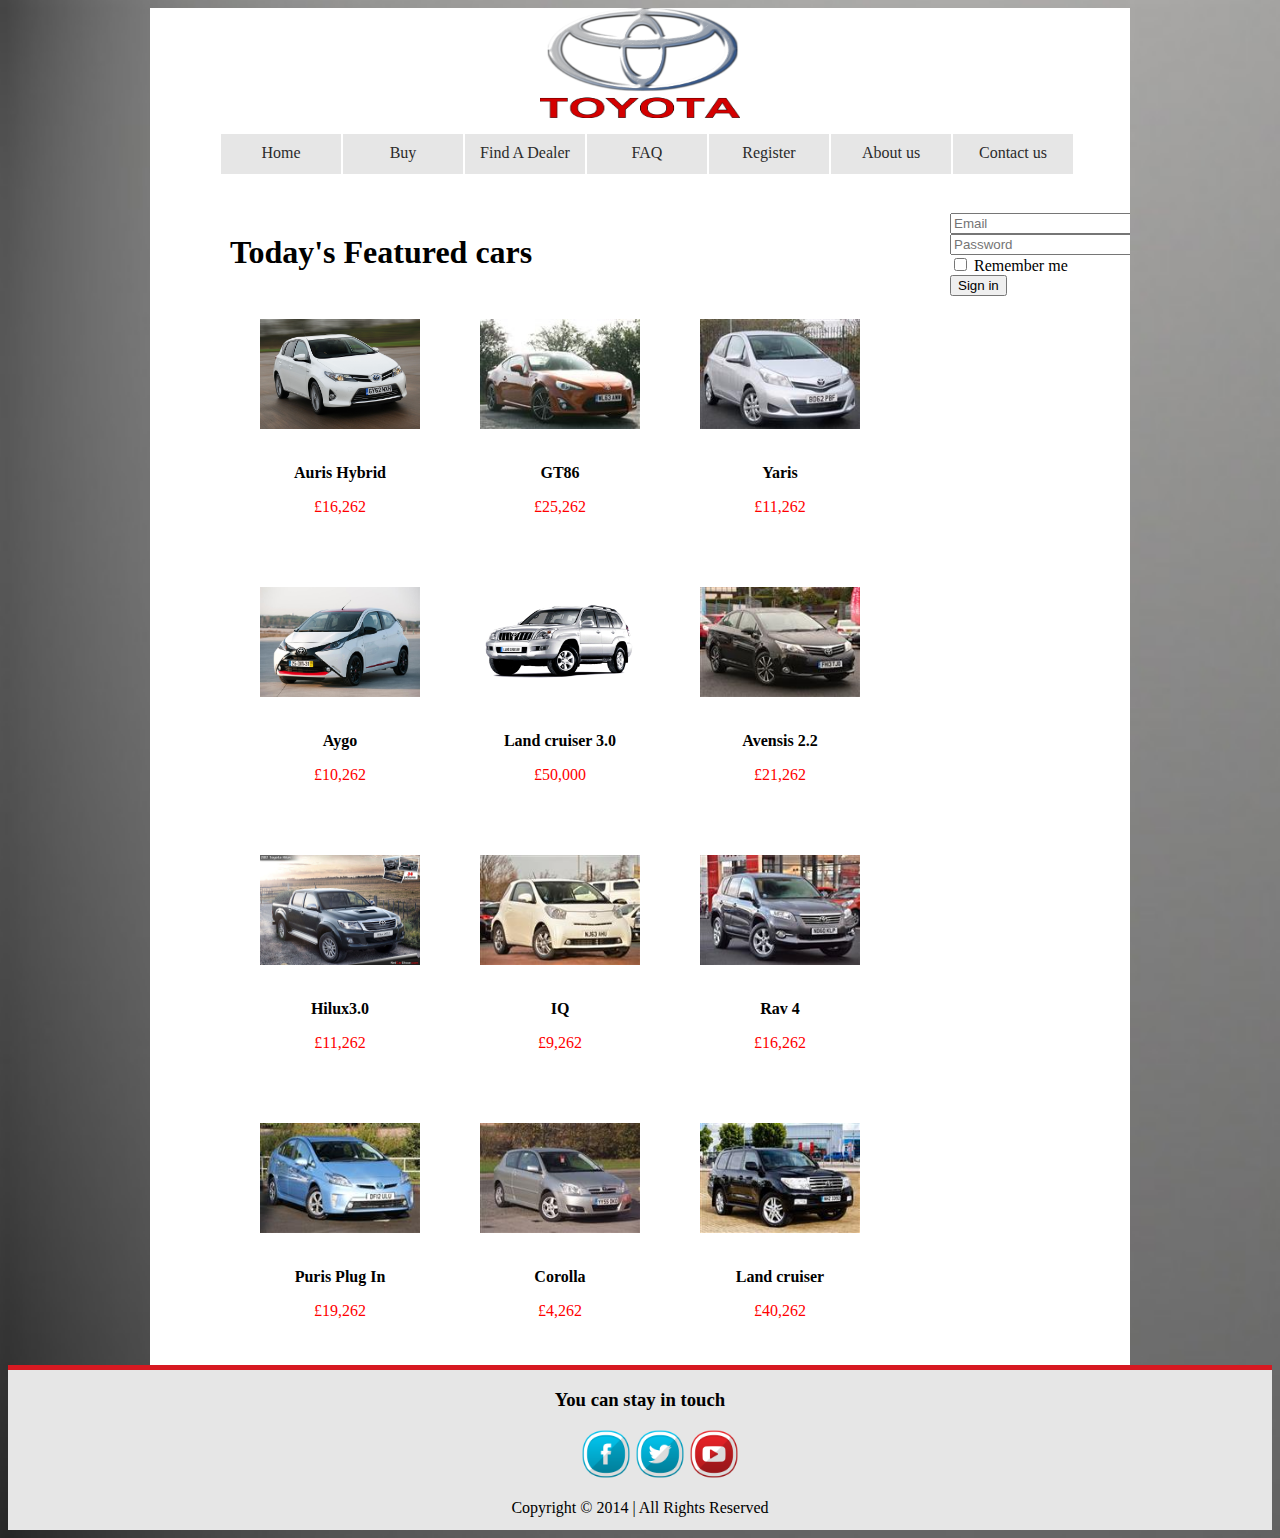
<file: used-cars.html>
<!doctype html>
<html>
	<head>
		<meta charset="utf-8">
		<link rel="stylesheet" href="css/main.css">
		<title>Used cars</title>
	</head>

		<body>

			<section id="main-container">
				<div class="header">
					<center>
						<a href="index.html"><img src="images/logo.png" alt="Toyota Motors" width="200" height="110" border="0" /></a>
					</center>

					<div class="nav">
						<ul>
							<li><a href="index.html">Home</a></li>
							<li><a href="#">Buy</a>
								<ul>
							<li><a href="new-cars.html">New Cars</a></li>
							<li><a href="used-cars.html">Used Cars</a></li>
								</ul>
							</li>
						<li><a href="https://www.toyota.co.uk/find-a-dealer" onclick="window.open('https://www.toyota.co.uk/find-a-dealer', 'newwindow', 'width=900, height=800'); return false;">Find A Dealer</a></li>
						<li><a href="faq.html">FAQ</a></li>
						<li><a href="register.html">Register</a></li>
						<li><a href="about-us.html">About us</a></li>
						<li><a href="contact-us.html">Contact us</a></li>
							</ul>
					</div>
				</div>

				<section class='main-content'>
				<div class='side-content'>
				<h1>Today's Featured cars</h1>
                        <div class="img">
                            <img src="images/auris.png" alt="Klematis" width="160" height="110">
                          <div class="desc"><b>Auris Hybrid</b>
                          <p><font color="red">£16,262</font></p>
                          </div>
                        </div>
                        <div class="img">
                            <img src="images/gt86.png" alt="Klematis" width="160" height="110">
                          <div class="desc"><b>GT86</b>
                          <p><font color="red">£25,262</font></p>
                          </div>
                        </div>
                        <div class="img">
                            <img src="images/yaris.png" alt="Klematis" width="160" height="110">
                          <div class="desc"><b>Yaris</b>
                          <p><font color="red">£11,262</font></p>
                          </div>
                        </div>
                        <div class="img">
                            <img src="images/aygo.png" alt="Klematis" width="160" height="110">
                         <div class="desc"><b>Aygo</b>
                          <p><font color="red">£10,262</font></p>
                          </div>
                        </div>
                        <div class="img">
                            <img src="images/land.png" alt="Klematis" width="160" height="110">
                          <div class="desc"><b>Land cruiser 3.0</b>
                          <p><font color="red">£50,000</font></p>
                          </div>
                        </div>
                        <div class="img">
                            <img src="images/avensis.png" alt="Klematis" width="160" height="110">
                          <div class="desc"><b>Avensis 2.2</b>
                          <p><font color="red">£21,262</font></p>
                          </div>
                        </div>
                        <div class="img">
                            <img src="images/hilux.png" alt="Klematis" width="160" height="110">
                          <div class="desc"><b>Hilux3.0</b>
                          <p><font color="red">£11,262</font></p>
                          </div>
                        </div>
                        <div class="img">
                            <img src="images/iqold.png" alt="Klematis" width="160" height="110">
                         <div class="desc"><b>IQ</b>
                          <p><font color="red">£9,262</font></p>
                          </div>
                        </div>

                        <div class="img">
                            <img src="images/rav4old.png" alt="Klematis" width="160" height="110">
                          <div class="desc"><b>Rav 4</b>
                          <p><font color="red">£16,262</font></p>
                          </div>
                        </div>
                        <div class="img">
                            <img src="images/purisold.png" alt="Klematis" width="160" height="110">
                          <div class="desc"><b>Puris Plug In</b>
                          <p><font color="red">£19,262</font></p>
                          </div>
                        </div>
                        <div class="img">
                            <img src="images/corollaaold.png" alt="Klematis" width="160" height="110">
                          <div class="desc"><b>Corolla</b>
                          <p><font color="red">£4,262</font></p>
                          </div>
                        </div>
                        <div class="img">
                            <img src="images/landold.png" alt="Klematis" width="160" height="110">
                         <div class="desc"><b>Land cruiser</b>
                          <p><font color="red">£40,262</font></p>
                          </div>
                        </div>


					</div>

					<aside class="sidebar">
						<form class="sidebar form" role="form">
							<div class="form-group">
								<label for="enter email" class="email"></label>
								<div class="col-sm-10">
									<input type="email" class="form-control" id="inputEmail3" placeholder="Email">
								</div>
							</div>
							<div class="form-group">
								<label for="enterpassword" class="password"></label>
								<div class="col-sm-10">
									<input type="password" class="form-control" id="inputPassword3" placeholder="Password">
								</div>
							</div>
							<div class="form-group">
								<div class="col-sm-offset-2 col-sm-10">
									<div class="checkbox">
										<label>
											<input type="checkbox"> Remember me
										</label>
									</div>
								</div>
							</div>
							<div class="form-group">
								<div class="login">
									<button type="submit" class="btn btn-default">Sign in</button>
								</div>
							</div>
						</form>
					</aside>
				</section>
			</section>

			<div class="footer">
				<h3>You can stay in touch</h3>
<ul>
<a href="https://www.facebook.com/toyotauk" target="_blank"> <img src="images/facebook.png" alt="facebook" width="50" height="50"/></a>
        <a href="https://twitter.com/toyota" target="_blank"> <img src="images/twitter.png" alt="twittier" width="50" height="50"/></a>
        <a href="http://www.youtube.com/user/ToyotaUKTV" target="_blank"> <img src="images/youtube.png" alt="twittier" width="50" height="50"/></a>
      </ul>
				Copyright © 2014 | All Rights Reserved

			</div>

</body>
</html>
</file>
<file: css/main.css>
@charset "utf-8";
/* CSS Document */
header, footer, aside, section, nav, article, figure, figcaption{
	display: block;
}

body
{ background-image:url(../images/bg.png);
	background-size: 120em 100em;
	background-repeat: no-repeat;
}

h1, h2, h3, {
	font-family: "Trebuchet MS", Arial, Helvetica, sans-serif;
	font-weight: bold;
}
/*Navigation*/
.nav {
	margin: 0;
	padding: 1px 0 0 70px;
	width:100%;
}

.nav ul {
	margin: 0px;
	padding: 10px 0 0 0;

}
.nav li {
	list-style: none;
	float: left;
	position: relative;
	border: thin white solid;
	padding: 10px;
	background-color: #E6E6E6;
}
.nav li:hover {
	border: think #e5e5e5 inset;
	background-color: #DB0000;
}
.nav ul li a {
	color: #2B2B2B;
	text-align: center;
	text-decoration: none;
	width: 100px;
	height: 20px;
	display: block;
}
.nav ul ul {
	position: absolute;
	display: none;
}
.nav ul li:hover ul {
	display: block;
}


#main-container{
	width: 980px;
	margin-left: auto;
	margin-right: auto;
	background-color: #FFFFFF;
	overflow:hidden;
}
.main-content{
	width: 100%;
	padding: 5em;
}

.side-content{
	width: 700px;
	float: left;
	padding: 0px 20px 0px 0px;
}

.aside.sidebar{
	width: 280px;
	float: left;
}


/*gallery*/
div.img {
    margin: 20px;
    padding: 0px;
    height: auto;
    width: auto;
    float: left;
    text-align: center;
}

div.img img {
    display: inline;
    margin: 5px;
    border: 1px solid #ffffff;
}

div.img a:hover img {
    border:1px solid #0000ff;
}

div.desc {
    text-align: center;
    font-weight: normal;
    width: 130px;
    margin: 25px;
}

/*faq*/
.faq-section{
	margin: 40px 0;
	position: relative;
}

.faq-section p{
	display: none;
}

.faq-section input{
	position: absolute;
	z-index: 2;
	cursor: pointer;
	opacity: 0;
	margin: 0;
	width: 100%;
	height: 36px;
}


.faq-section label+p{
	display: block;
	color: #999;
	font-size: .85em;
	transition: all .15s ease-out;
	text-overflow: ellipsis;
	white-space: nowrap;
	overflow: hidden;
}

.faq-section input[type=checkbox]:checked~p{
	display: block;
	color: #444;
	font-size: 1em;
	text-overflow: clip;
	white-space: normal;
	overflow: visible;
}

.faq-section label{
	font-size: 1.2em;
	background: #eee;
	display: block;
	position: relative;
	height: 20px;
	padding: 7px 10px;
	font-weight: bold;
	border: 1px solid #ddd;
	border-left: 3px solid #888;
	text-shadow: 0 1px 0 rgba(255,255,255,.5);
	transition: all .15s ease-out;
}

.faq-section label::selection{
	background: none;
}

.faq-section label:hover{
	background: #f5f5f5;
}

.faq-section input[type=checkbox]:checked~label{
	border-color: #ff7f50;
	background: #f5deb4;
	background-image: linear-gradient(to bottom, #fff, #f5deb4);
	box-shadow: 0 0 1px rgba(0,0,0,.4);
}

.faq-section label::before{
	content: '';
	position: absolute;
	right: 4px;
	top: 50%;
	margin-top: -6px;
	border: 6px solid transparent;
	border-left-color: inherit;
}

.faq-section input[type=checkbox]:checked~label::before{
	border: 6px solid transparent;
	border-top-color: inherit;
	margin-top: -3px;
	right: 10px;
}


/*homegallery*/
.homegallery img{
filter:progid:DXImageTransform.Microsoft.Alpha(opacity=50);
-moz-opacity: 0.5;
opacity: 0.5;
}

.homegallery:hover img{
filter:progid:DXImageTransform.Microsoft.Alpha(opacity=100);
-moz-opacity: 1;
opacity: 1;
}

/* picture image */
.image {
   position: relative;
   width: 100%; /* for IE 6 */
   filter:progid:DXImageTransform.Microsoft.Alpha(opacity=50);
-moz-opacity: 0.5;
opacity: 0.5;
}


.image:hover {
	filter:progid:DXImageTransform.Microsoft.Alpha(opacity=100);
-moz-opacity: 1;
opacity: 1;
}

h2 {
   position: absolute;
   top: 20px;
   left: 0;
   width: 100%;
}

h2 span {
   color: white;
   font: bold 24px/45px Helvetica, Sans-Serif;
   letter-spacing: -1px;
   background: rgb(0, 0, 0); /* fallback color */
   background: rgba(0, 0, 0, 0.7);
   padding: 10px;
}

/*footer*/
.footer {
	clear: both;
	background: #E6E6E6;
	border-top: 5px solid #d71921;
 	position:absolute  bottom: 3;
	text-align: center;
	color: #000000;
	width:100%;
	height:160px;
}
</file>
